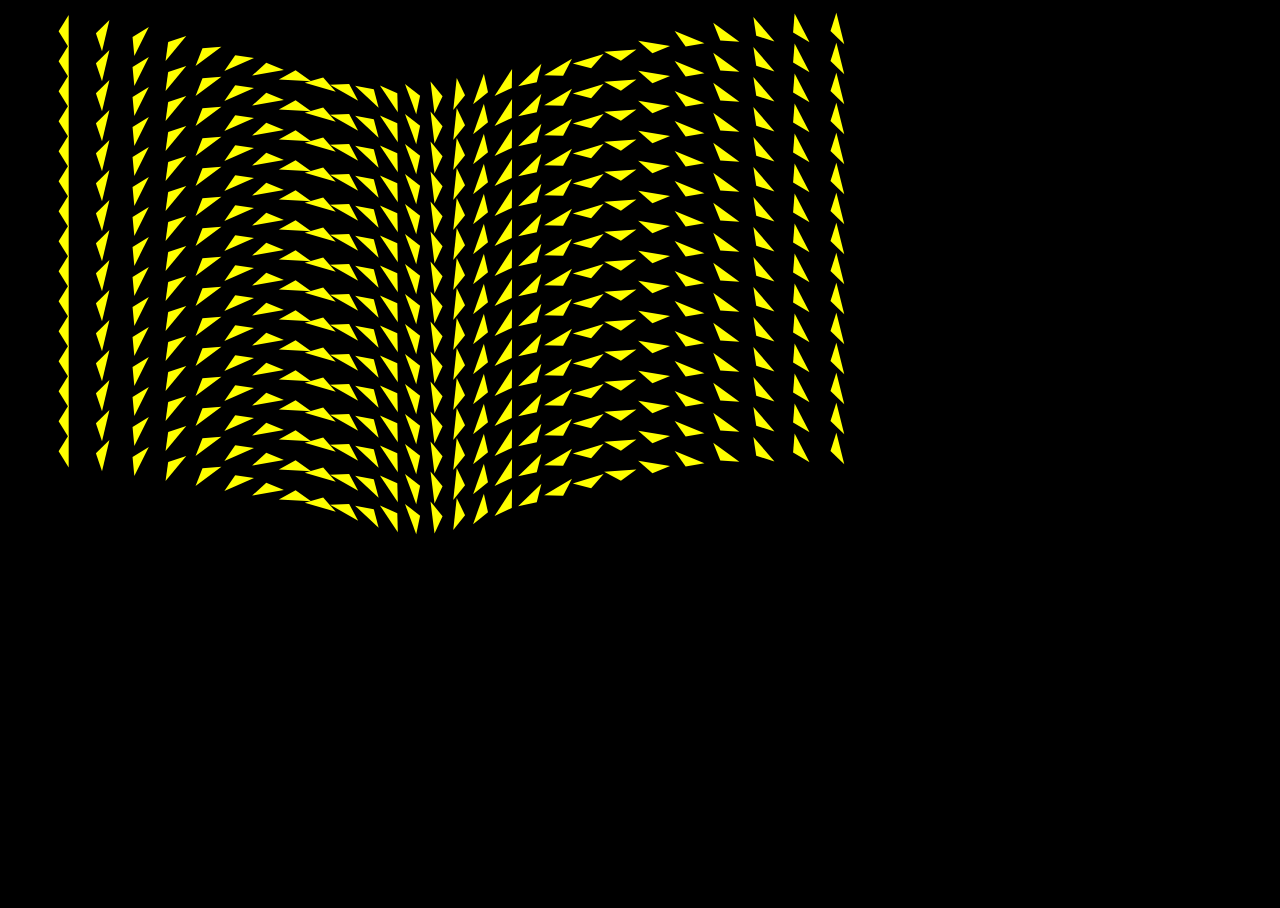
<file: index.html>
<!DOCTYPE html>
<html lang="en">
<head>
    <meta charset="UTF-8">
    <title>GSAP Staggered Animations</title>
    <style type="text/css">
        html, body {
            width: 100%;
            height: 100%;
            overflow: hidden;
            background: black;
        }
    </style>
</head>
<body>
<svg id="svgContainer" height="100%" width="100%" ></svg>

<script src="gsap.min.js"></script>
<script src="script.js"></script>
</body>
</html>
</file>
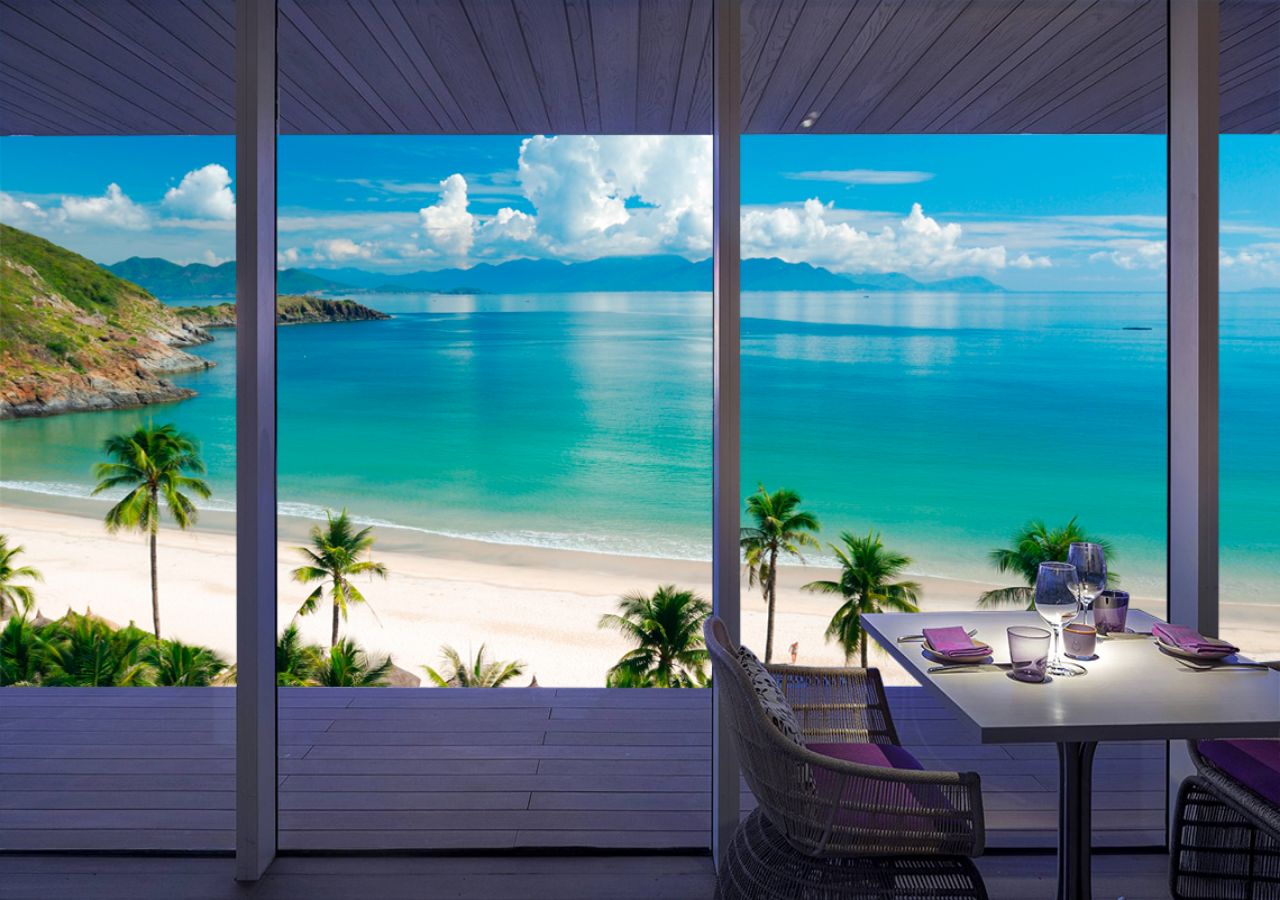
<file: background/index.html>
<!DOCTYPE html>
<html lang="en">
<head>
    <meta charset="UTF-8">
    <title>GSAP Background</title>
    <link rel="stylesheet" type="text/css" href="styles.css">
    <script src="../gsap.min.js"></script>
    <script src="script.js"></script>
</head>
<body>
<!-- Background behind the grid of canvas -->
<img src="static/background.jpg" />

<script>
    collectAnimationObjects();
</script>

<!-- Foreground -->
<img src="static/background.png" />
</body>
</html>
</file>
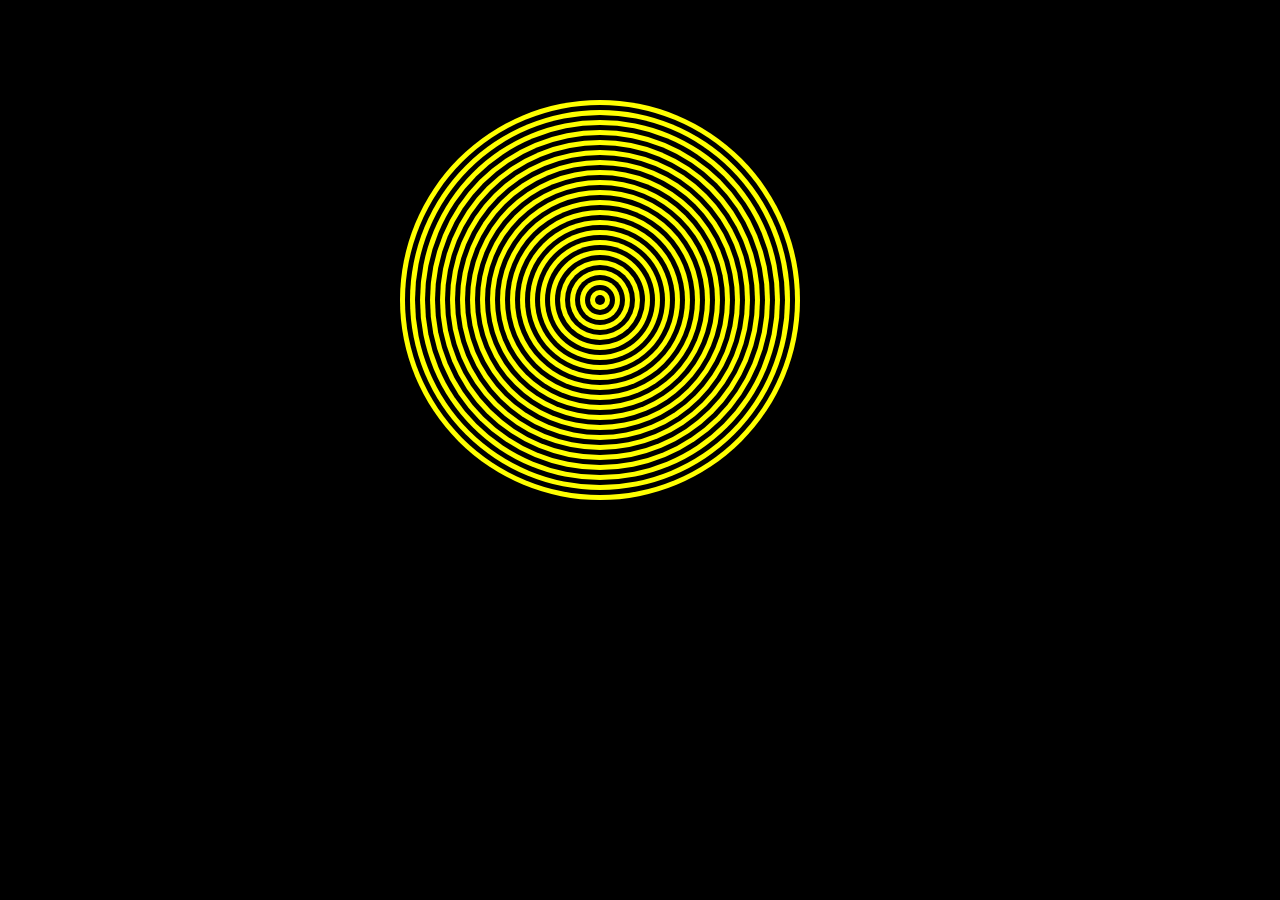
<file: interactive-circles/index.html>
<!DOCTYPE html>
<html lang="en">
<head>
    <meta charset="UTF-8">
    <title>GSAP Interactive Circles</title>
    <style type="text/css">
        body {
            background-color: #000;
        }
        svg {
            position: fixed;
            top:0;
            left:0;
            height:100%;
            width:100%;
        }
    </style>
</head>
<body>
<svg id="svgContainer"></svg>

<script src="../gsap.min.js"></script>
<script src="script.js"></script>
</body>
</html>
</file>
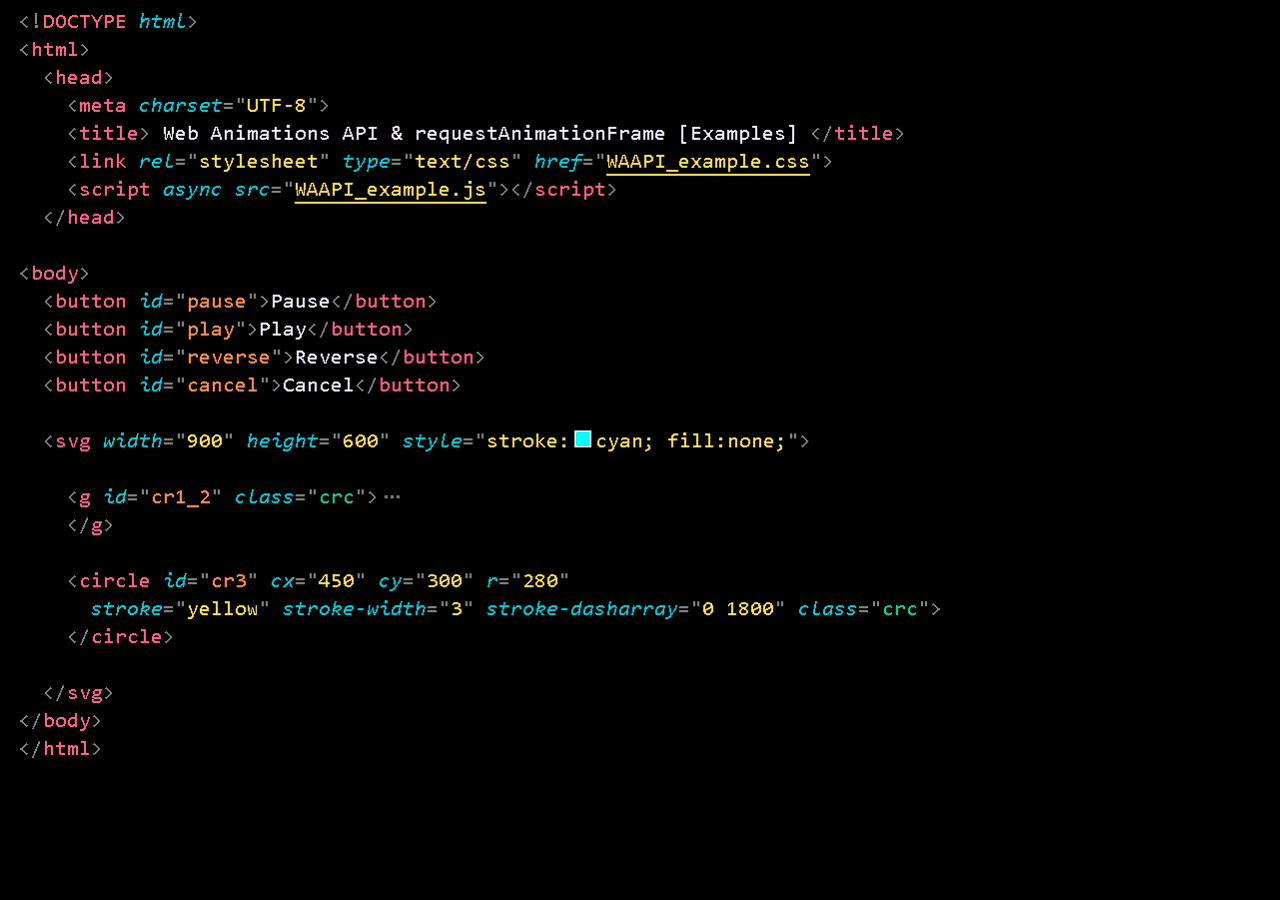
<file: rotating-code/index.html>
<!DOCTYPE html>
<html lang="en">
<head>
    <meta charset="UTF-8">
    <title>GSAP Rotating Code</title>
    <style>
        body {
            background: black;
            overflow: hidden;
        }
        canvas { display: block; }
    </style>
</head>
<body>
<script src="../gsap.min.js"></script>
<script src="script.js"></script>
</body>
</html>
</file>
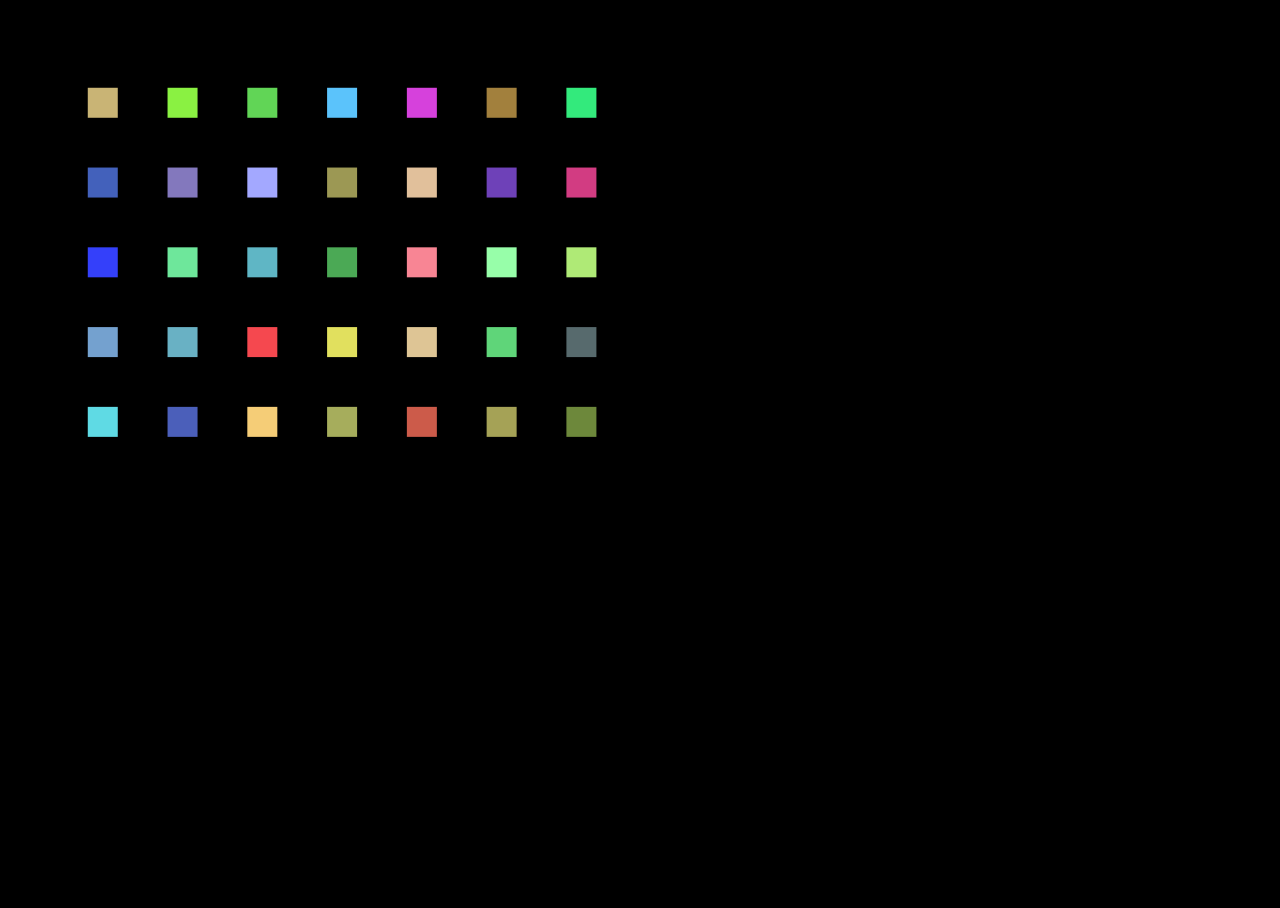
<file: sensitive-surface/index.html>
<!DOCTYPE html>
<html lang="en">
<head>
    <meta charset="UTF-8">
    <title>GSAP Sensitive Surface</title>
    <style type="text/css">
        html, body {
            width: 100%;
            height: 100%;
            overflow: hidden;
            background: black;
        }
    </style>
</head>
<body>
<svg id="svgContainer" height="100%" width="100%" ></svg>

<script src="../gsap.min.js"></script>
<script src="script.js"></script>
</body>
</html>
</file>
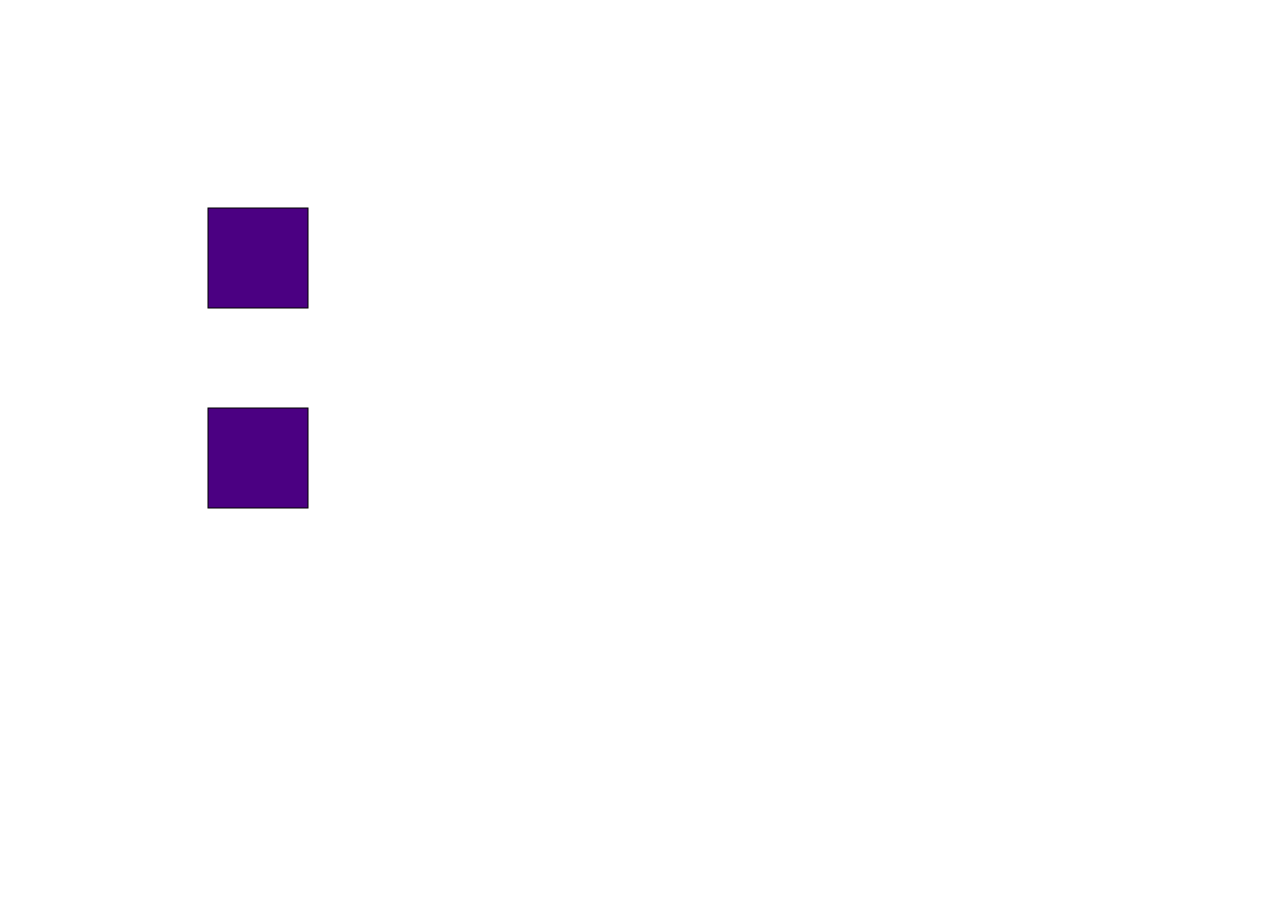
<file: squares/index.html>
<!DOCTYPE html>
<html lang="en">
<head>
    <meta charset="UTF-8">
    <title>GSAP Squares</title>
</head>
<body>
<svg width="900" height="650">
    <rect class="rect" x="200" y="200" width="100" height="100" fill="indigo" stroke="black"/>
    <rect class="rect" x="200" y="400" width="100" height="100" fill="indigo" stroke="black"/>
</svg>

<script src="../gsap.min.js"></script>
<script>
    gsap.to(".rect", 3, {
        delay: 1,
        x: 450,
        stagger: 1
    });
</script>
</body>
</html>
</file>
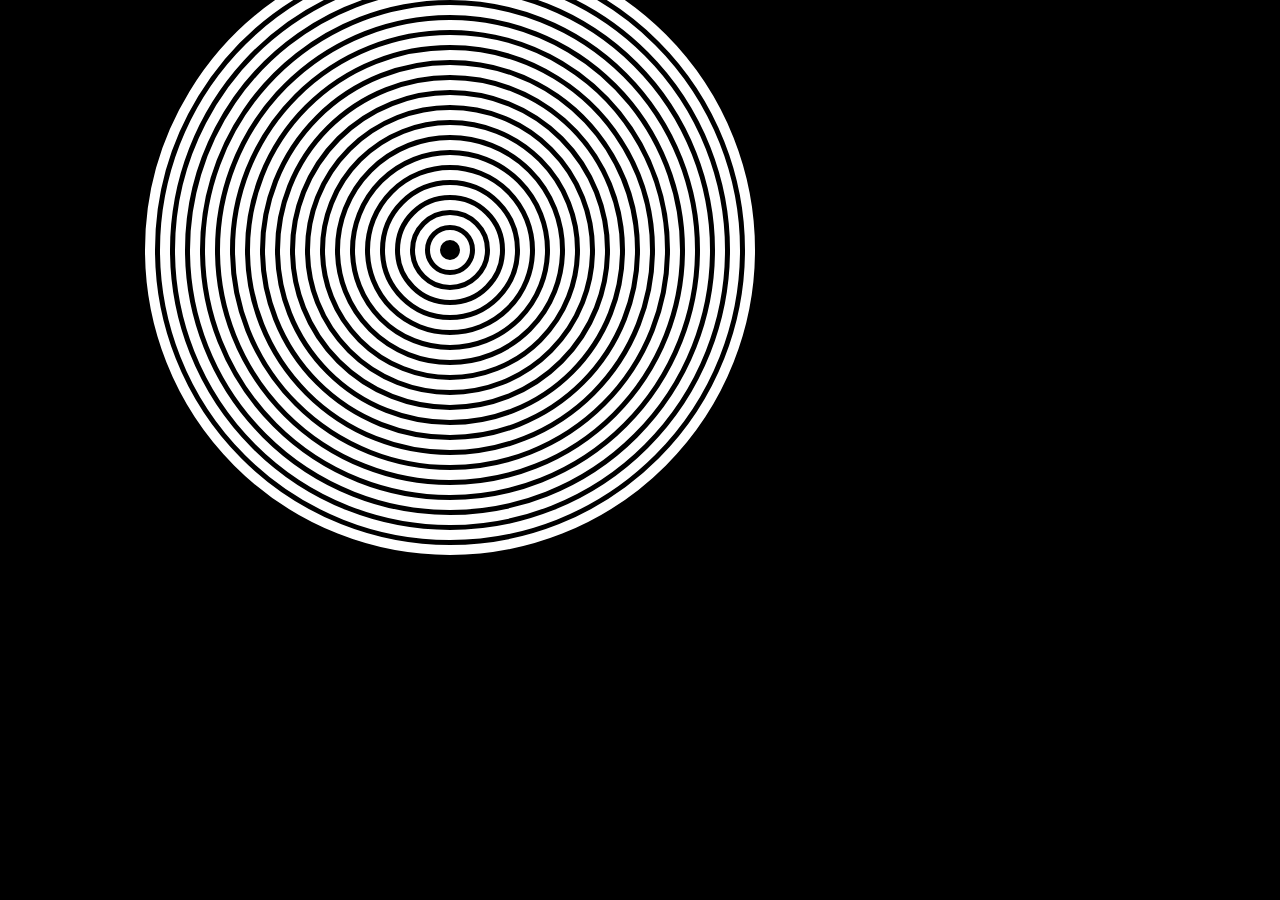
<file: stroke-dasharray/index.html>
<!DOCTYPE html>
<html lang="en">
<head>
    <meta charset="UTF-8">
    <title>GSAP Stroke Dasharray</title>
    <style>
        body {
            margin: 10px;
            background-color: #000;
        }

        svg {
            position: fixed;
            top:0;
            left:0;
            height:100%;
            width:100%;
            background: black;
        }

        .box {
            display: block;
        }
    </style>
</head>
<body>
<svg id="svgContainer"></svg>

<script src="../gsap.min.js"></script>
<script src="script.js"></script>
</body>
</html>
</file>
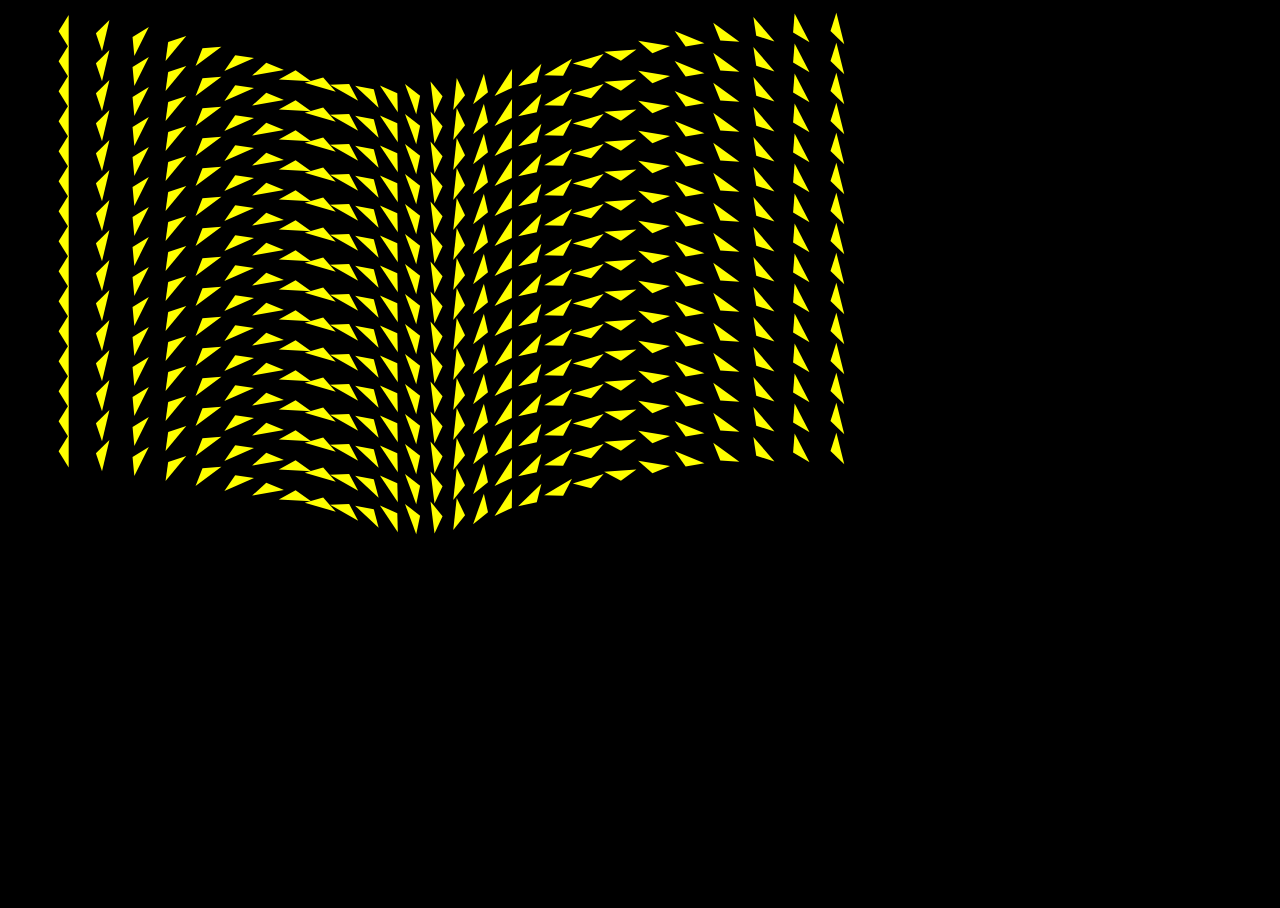
<file: triangles/index.html>
<!DOCTYPE html>
<html lang="en">
<head>
    <meta charset="UTF-8">
    <title>GSAP Staggered Animations</title>
    <style type="text/css">
        html, body {
            width: 100%;
            height: 100%;
            overflow: hidden;
            background: black;
        }
    </style>
</head>
<body>
<svg id="svgContainer" height="100%" width="100%" ></svg>

<script src="../gsap.min.js"></script>
<script src="script.js"></script>
</body>
</html>
</file>
<file: background/styles.css>
* {
    margin:0;
    padding:0
}

img {
    position: absolute;
    top: 0px;
    left: 0px;
    width: 100%;
    height: 100%;
}

body {
    width: 100%;
    height: 100%;
    overflow: hidden;
    line-height: 0px;
}

canvas {
    width: 10%;
    height: 10%;
    position: relative;
    display: block;
    display: inline-block;
}
</file>
